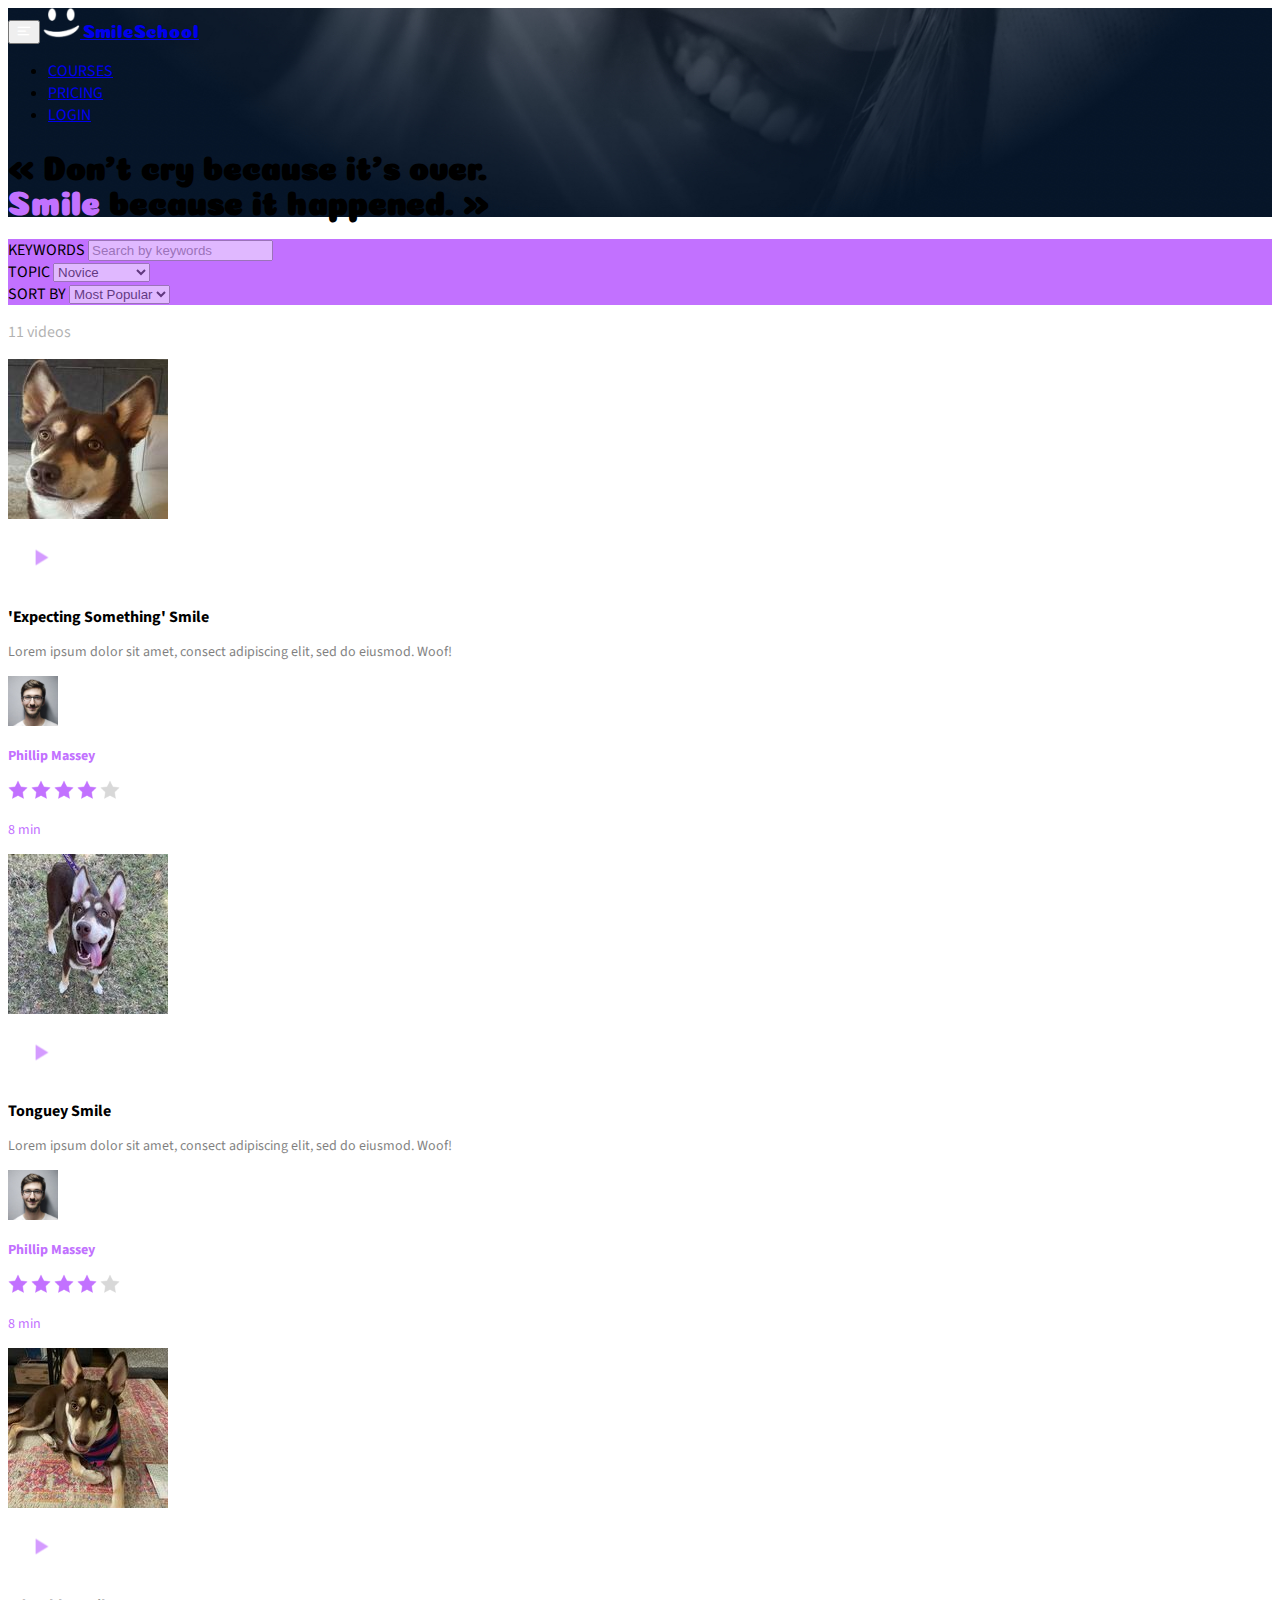
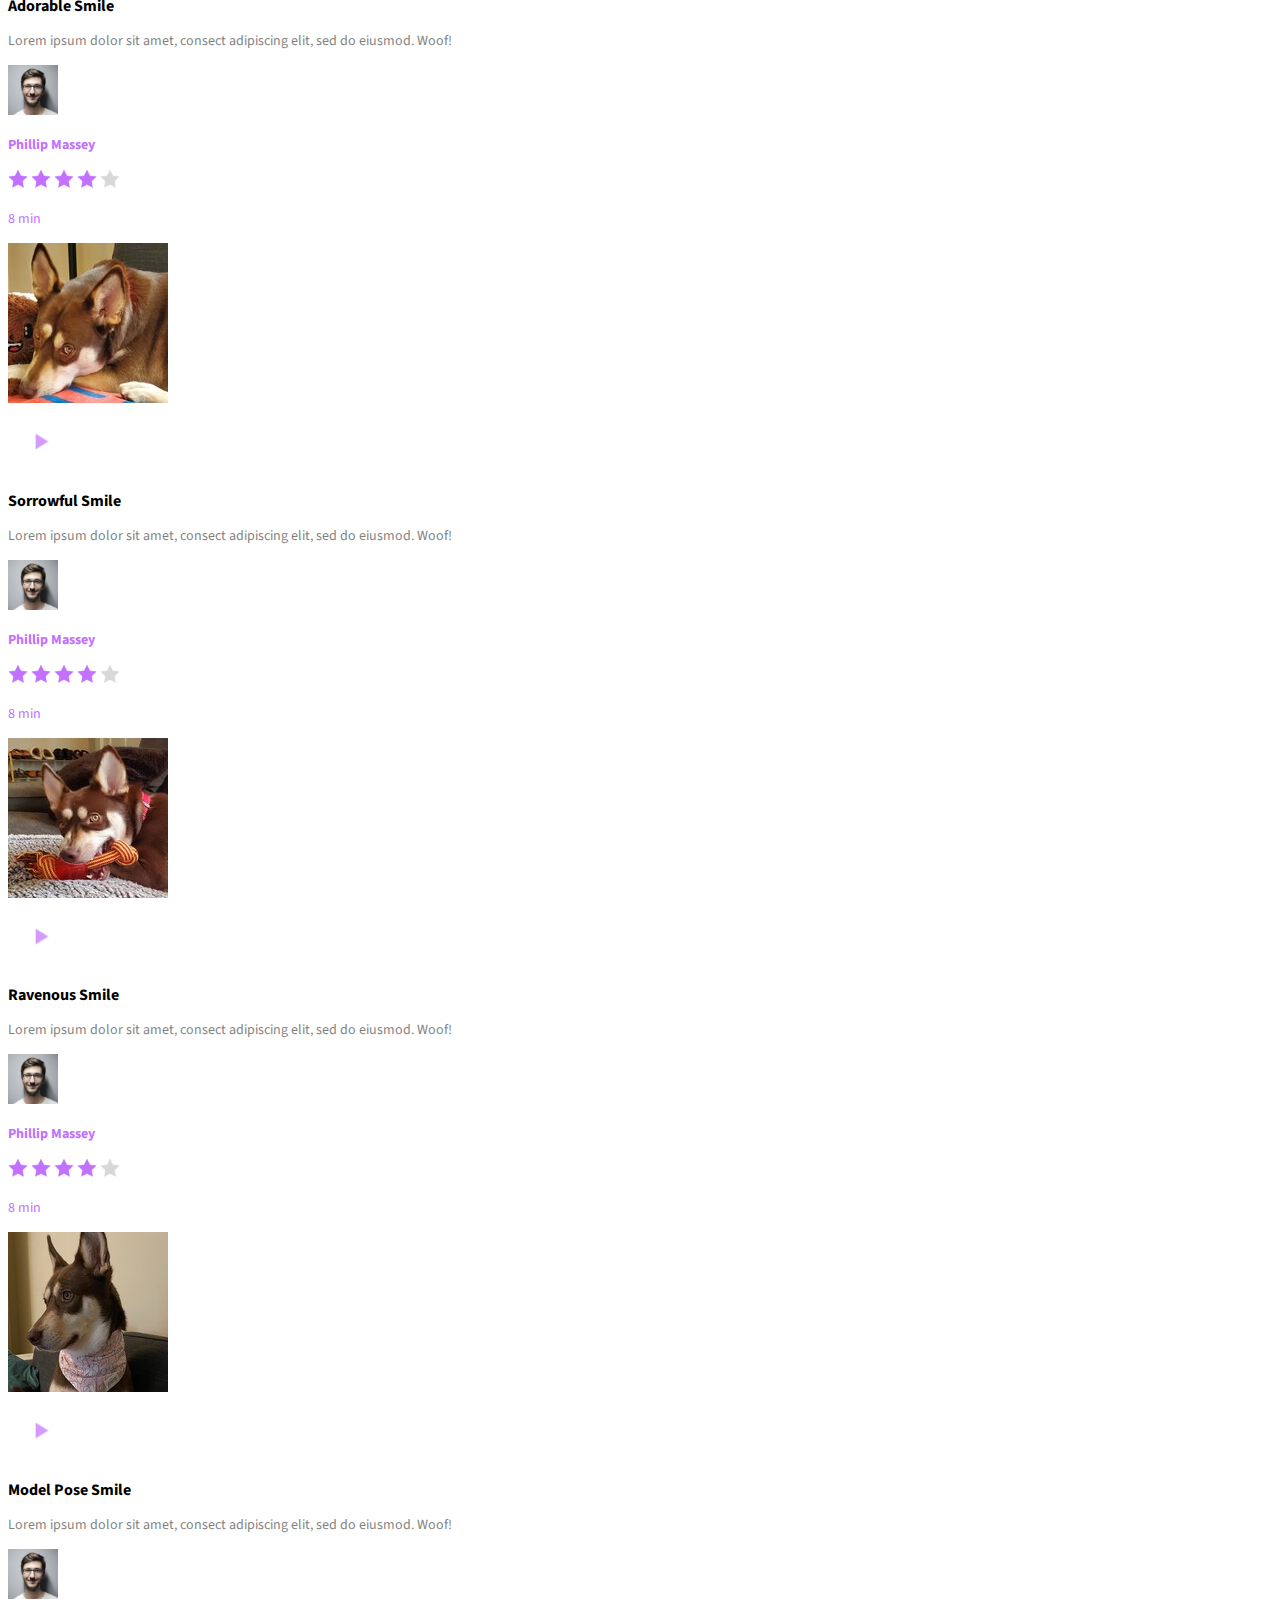
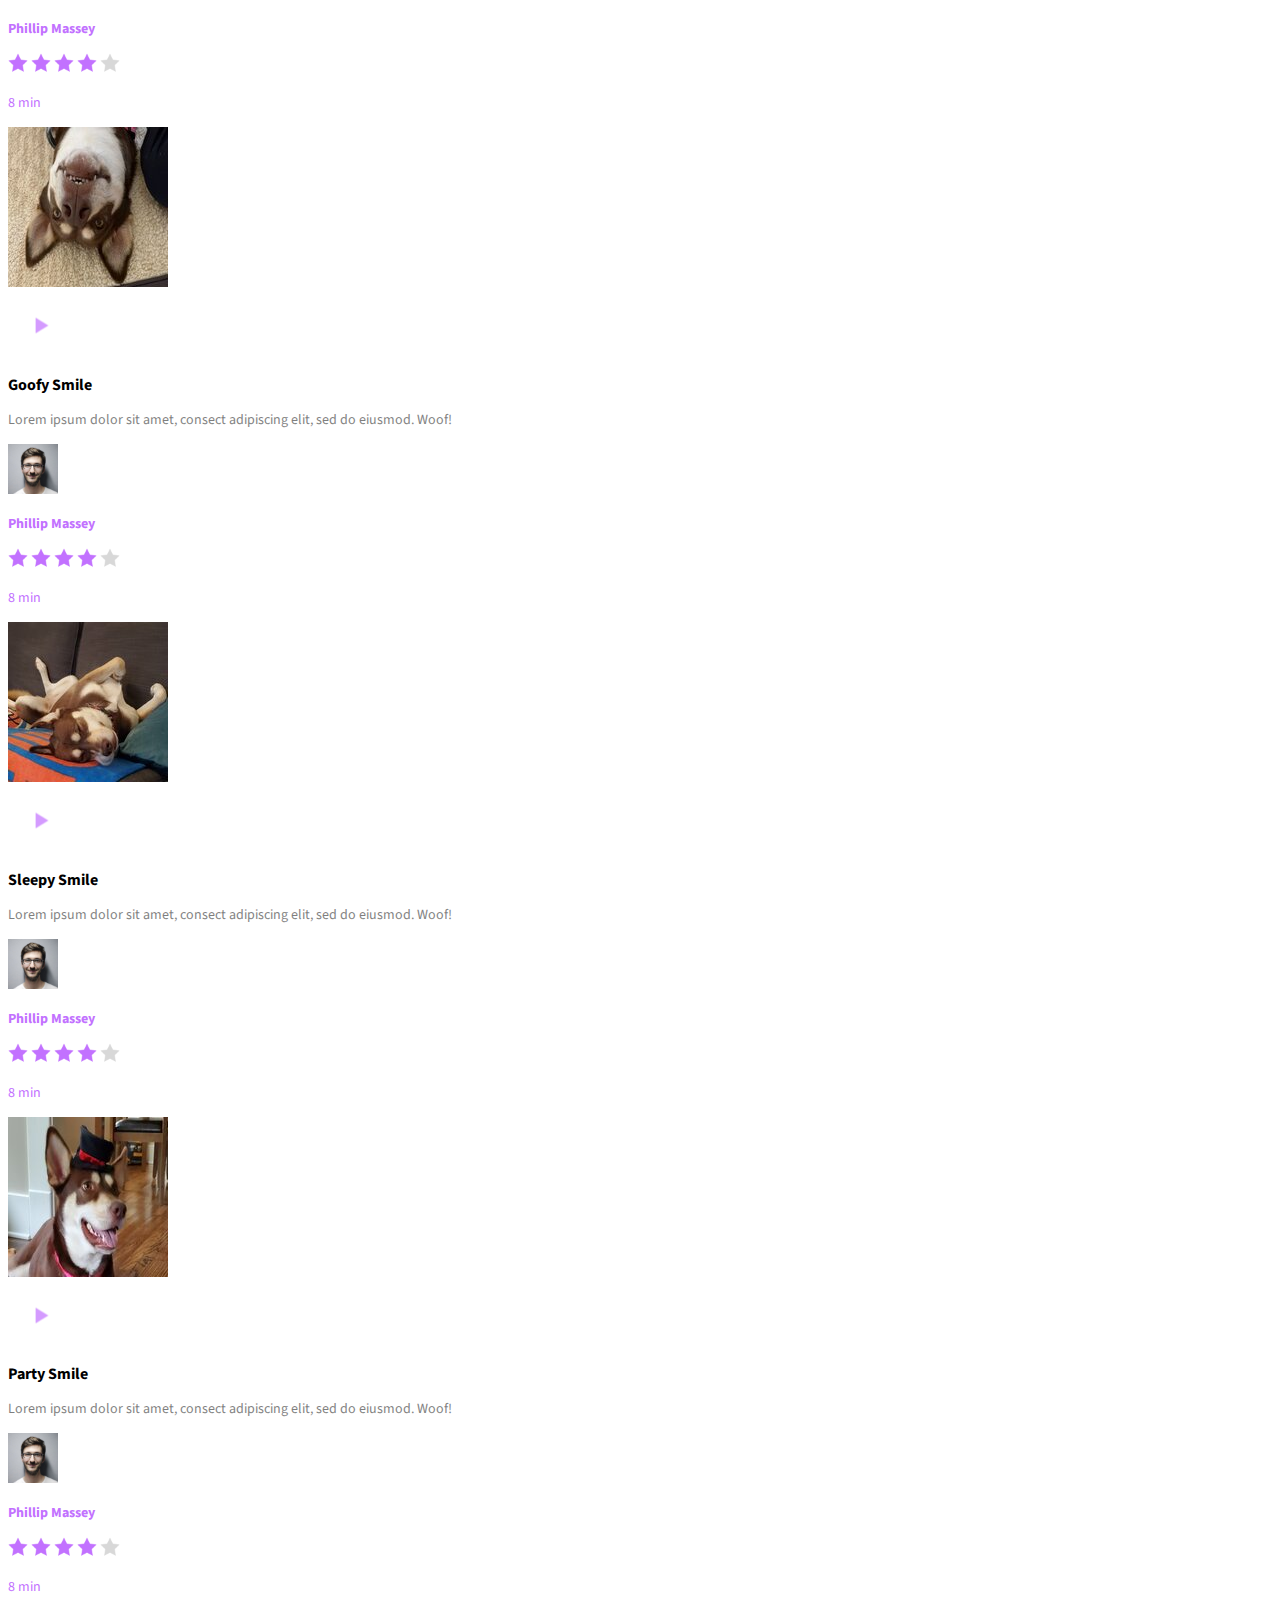
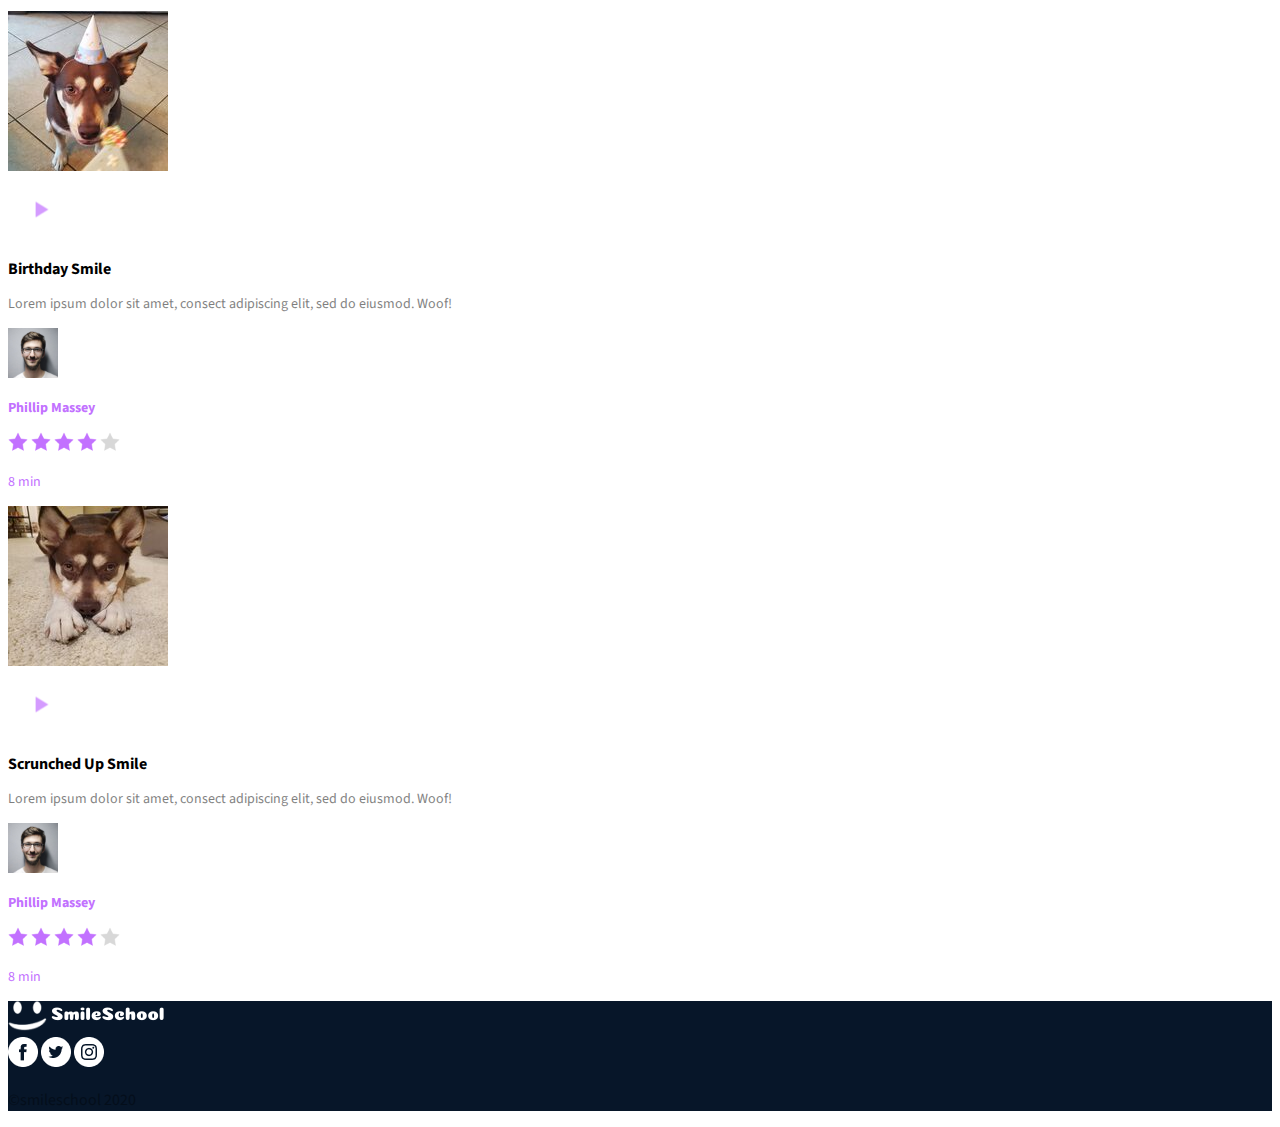
<file: courses.html>
<!DOCTYPE html>
<html lang="en">
    <head>
        <meta charset='UTF-8'>
        <meta name="viewport" content="width=device-width, initial-scale=1.0">
        <title>SmileSchool Courses</title>
        <link href="https://fonts.googleapis.com/css?family=Source+Sans+Pro&display=swap" rel="stylesheet">
        <link href="https://fonts.googleapis.com/css?family=Coiny&display=swap" rel="stylesheet">
        <link href="https://cdn.jsdelivr.net/npm/bootstrap@5.1.3/dist/css/bootstrap.min.css" rel="stylesheet" integrity="sha384-1BmE4kWBq78iYhFldvKuhfTAU6auU8tT94WrHftjDbrCEXSU1oBoqyl2QvZ6jIW3" crossorigin="anonymous">
        <link rel="stylesheet" href="styles.css">
        <link rel="stylesheet" href="./holberton_school-icon/style.css">
    </head>
    <body>
        <header class="bg-courses-header container-fluid text-white pb-5">
            <div class="container-lg">
                <nav class="navbar navbar-expand-md container-fluid pt-5">
                    <button class="navbar-toggler" type="button" data-bs-toggle="collapse" data-bs-target="#nav-links">
                        <span class="holberton_school-icon-menu"></span>
                    </button>
                    <a href="index.html" id="smile-logo" class="navbar-brand mx-auto mx-md-0">
                        <img src="images/smile_off.png" width="37px" height="30px">
                        <span class=" ms-3 coin-font-nav text-white align-self-center">SmileSchool</span>     
                    </a>
                    <div class="collapse navbar-collapse justify-content-md-end" id="nav-links">
                        <ul class="navbar-nav">
                            <li class="nav-item">
                                <a class="mx-3 nav-link text-white fw-bold" href="courses.html">COURSES</a>
                            </li>
                            <li class="nav-item">
                                <a class="mx-3 nav-link text-white fw-bold" href="pricing.html">PRICING</a>
                            </li>
                            <li class="nav-item">
                                <a class="mx-3 nav-link text-white fw-bold" href="#">LOGIN</a>
                            </li>
                        </ul>
                    </div>
                </nav>
                <!-- Banner -->
                 <div class="course-banner container col-lg-6 col-md-8 d-none d-sm-block mt-5">
                    <h1 class="course-banner-header text-center d-none d-sm-block">&laquo; Don't cry because it's over.<br><span class="course-header-smile">Smile </span>because it happened. &raquo;</h1>
                 </div>
            </div>
        </header>
        <main>
            <!-- Dropdowm Search -->
             <section>
                <div class="container-fluid bg-purple text-white">
                    <div class="row justify-content-center align-items-center mx-5">
                        <!-- Keyword Search -->
                        <div class="col-sm-12 col-lg-4 my-3">
                            <label for="keywords" class="form-text text-white fw-bold mb-2">KEYWORDS</label>
                            <input type="text" class="form-control fw-light text-white" placeholder="Search by keywords" id="keyword-text">
                        </div>
                        <!-- Topic Dropdown -->
                         <div class="col-lg-4 col-md-6 col-sm-12 my-3">
                            <label for="topic" class="form-text fw-bold text-white mb-2">TOPIC</label>
                            <select class="form-select">
                                <option selected>Novice</option>
                                <option value="1">Intermediate</option>
                                <option value="2">Expert</option>
                            </select>
                         </div>
                         <div class="col-lg-4 col-md-6 col-sm-12 my-3">
                            <label for="sort" class="form-text fw-bold text-white mb-2">SORT BY</label>
                            <select class="form-select">
                                <option selected>Most Popular</option>
                                <option value="2">Most Recent</option>
                                <option value="3">Most Viewed</option>
                            </select>
                         </div>
                    </div>
                </div>
             </section>
             <!-- Course Result Section -->
              <section class="container-fluid p-4">
                <div class="container-lg flex-row flex-wrap">
                    <p class="video-heading">11 videos</p>
                    <div class="row g-5">
                        <!-- First Video -->
                        <div class="card border-0 col-lg-3 col-md-4 col-sm-6 col-12">
                            <div class="position-relative">
                                <div class="image-container position-relative">
                                    <img class="card-img-top rounded" src="/images/lu_1.jpg">
                                    <div class="play-button-container position-absolute top-50 start-50 translate-middle">
                                        <img src="/images/play.png" class="play-button">
                                    </div>
                                </div>
                                <div class="card-body d-block">
                                    <h1 class="card-title fw-bold mt-2">'Expecting Something' Smile</h1>
                                    <p class="card-text">Lorem ipsum dolor sit amet, consect adipiscing elit, sed do eiusmod. Woof!</p>
                                    <div class="d-flex align-items-center">
                                        <img class="massey-head rounded-circle" src="/images/profile_1.jpg">
                                        <h3 class="massey-title ms-3 mt-1 fw-semibold">Phillip Massey</h3>
                                    </div>
                                    <div class="d-flex justify-content-between align-items-center">
                                        <div class="star-ratings my-2">
                                            <img class="star" src="images/star_on.png">
                                            <img class="star"src="images/star_on.png">
                                            <img class="star"src="images/star_on.png">
                                            <img class="star"src="images/star_on.png">
                                            <img class="star"src="images/star_off.png">
                                        </div>
                                        <p class="video-length-text fw-semibold my-2">8 min</p>
                                    </div>
                                </div>
                            </div>
                        </div>
                        <!-- Second Video -->
                        <div class="card border-0 col-lg-3 col-md-4 col-sm-6 col-12">
                            <div class="position-relative">
                                <div class="image-container position-relative">
                                    <img class="card-img-top rounded" src="/images/lu_2.jpg">
                                    <div class="play-button-container position-absolute top-50 start-50 translate-middle">
                                        <img src="/images/play.png" class="play-button">
                                    </div>
                                </div>
                                <div class="card-body d-block">
                                    <h1 class="card-title fw-bold mt-2">Tonguey Smile</h1>
                                    <p class="card-text">Lorem ipsum dolor sit amet, consect adipiscing elit, sed do eiusmod. Woof!</p>
                                    <div class="d-flex align-items-center">
                                        <img class="massey-head rounded-circle" src="/images/profile_1.jpg">
                                        <h3 class="massey-title ms-3 mt-1 fw-semibold">Phillip Massey</h3>
                                    </div>
                                    <div class="d-flex justify-content-between align-items-center">
                                        <div class="star-ratings my-2">
                                            <img class="star" src="images/star_on.png">
                                            <img class="star"src="images/star_on.png">
                                            <img class="star"src="images/star_on.png">
                                            <img class="star"src="images/star_on.png">
                                            <img class="star"src="images/star_off.png">
                                        </div>
                                        <p class="video-length-text fw-semibold my-2">8 min</p>
                                    </div>
                                </div>
                            </div>
                        </div>
                        <!-- Third Video -->
                        <div class="card border-0 col-lg-3 col-md-4 col-sm-6 col-12">
                            <div class="position-relative">
                                <div class="image-container position-relative">
                                    <img class="card-img-top rounded" src="/images/lu_3.jpg">
                                    <div class="play-button-container position-absolute top-50 start-50 translate-middle">
                                        <img src="/images/play.png" class="play-button">
                                    </div>
                                </div>
                                <div class="card-body d-block">
                                    <h1 class="card-title fw-bold mt-2">Adorable Smile</h1>
                                    <p class="card-text">Lorem ipsum dolor sit amet, consect adipiscing elit, sed do eiusmod. Woof!</p>
                                    <div class="d-flex align-items-center">
                                        <img class="massey-head rounded-circle" src="/images/profile_1.jpg">
                                        <h3 class="massey-title ms-3 mt-1 fw-semibold">Phillip Massey</h3>
                                    </div>
                                    <div class="d-flex justify-content-between align-items-center">
                                        <div class="star-ratings my-2">
                                            <img class="star" src="images/star_on.png">
                                            <img class="star"src="images/star_on.png">
                                            <img class="star"src="images/star_on.png">
                                            <img class="star"src="images/star_on.png">
                                            <img class="star"src="images/star_off.png">
                                        </div>
                                        <p class="video-length-text fw-semibold my-2">8 min</p>
                                    </div>
                                </div>
                            </div>
                        </div>
                        <!-- Fourth Video -->
                        <div class="card border-0 col-lg-3 col-md-4 col-sm-6 col-12">
                            <div class="position-relative">
                                <div class="image-container position-relative">
                                    <img class="card-img-top rounded" src="/images/lu_4.jpg">
                                    <div class="play-button-container position-absolute top-50 start-50 translate-middle">
                                        <img src="/images/play.png" class="play-button">
                                    </div>
                                </div>
                                <div class="card-body d-block">
                                    <h1 class="card-title fw-bold mt-2">Sorrowful Smile</h1>
                                    <p class="card-text">Lorem ipsum dolor sit amet, consect adipiscing elit, sed do eiusmod. Woof!</p>
                                    <div class="d-flex align-items-center">
                                        <img class="massey-head rounded-circle" src="/images/profile_1.jpg">
                                        <h3 class="massey-title ms-3 mt-1 fw-semibold">Phillip Massey</h3>
                                    </div>
                                    <div class="d-flex justify-content-between align-items-center">
                                        <div class="star-ratings my-2">
                                            <img class="star" src="images/star_on.png">
                                            <img class="star"src="images/star_on.png">
                                            <img class="star"src="images/star_on.png">
                                            <img class="star"src="images/star_on.png">
                                            <img class="star"src="images/star_off.png">
                                        </div>
                                        <p class="video-length-text fw-semibold my-2">8 min</p>
                                    </div>
                                </div>
                            </div>
                        </div>
                        <!-- Fifth Video -->
                        <div class="card border-0 col-lg-3 col-md-4 col-sm-6 col-12">
                            <div class="position-relative">
                                <div class="image-container position-relative">
                                    <img class="card-img-top rounded" src="/images/lu_12.jpg">
                                    <div class="play-button-container position-absolute top-50 start-50 translate-middle">
                                        <img src="/images/play.png" class="play-button">
                                    </div>
                                </div>
                                <div class="card-body d-block">
                                    <h1 class="card-title fw-bold mt-2">Ravenous Smile</h1>
                                    <p class="card-text">Lorem ipsum dolor sit amet, consect adipiscing elit, sed do eiusmod. Woof!</p>
                                    <div class="d-flex align-items-center">
                                        <img class="massey-head rounded-circle" src="/images/profile_1.jpg">
                                        <h3 class="massey-title ms-3 mt-1 fw-semibold">Phillip Massey</h3>
                                    </div>
                                    <div class="d-flex justify-content-between align-items-center">
                                        <div class="star-ratings my-2">
                                            <img class="star" src="images/star_on.png">
                                            <img class="star"src="images/star_on.png">
                                            <img class="star"src="images/star_on.png">
                                            <img class="star"src="images/star_on.png">
                                            <img class="star"src="images/star_off.png">
                                        </div>
                                        <p class="video-length-text fw-semibold my-2">8 min</p>
                                    </div>
                                </div>
                            </div>
                        </div>
                        <!-- Sixth Video -->
                        <div class="card border-0 col-lg-3 col-md-4 col-sm-6 col-12">
                            <div class="position-relative">
                                <div class="image-container position-relative">
                                    <img class="card-img-top rounded" src="/images/lu_6.jpg">
                                    <div class="play-button-container position-absolute top-50 start-50 translate-middle">
                                        <img src="/images/play.png" class="play-button">
                                    </div>
                                </div>
                                <div class="card-body d-block">
                                    <h1 class="card-title fw-bold mt-2">Model Pose Smile</h1>
                                    <p class="card-text">Lorem ipsum dolor sit amet, consect adipiscing elit, sed do eiusmod. Woof!</p>
                                    <div class="d-flex align-items-center">
                                        <img class="massey-head rounded-circle" src="/images/profile_1.jpg">
                                        <h3 class="massey-title ms-3 mt-1 fw-semibold">Phillip Massey</h3>
                                    </div>
                                    <div class="d-flex justify-content-between align-items-center">
                                        <div class="star-ratings my-2">
                                            <img class="star" src="images/star_on.png">
                                            <img class="star"src="images/star_on.png">
                                            <img class="star"src="images/star_on.png">
                                            <img class="star"src="images/star_on.png">
                                            <img class="star"src="images/star_off.png">
                                        </div>
                                        <p class="video-length-text fw-semibold my-2">8 min</p>
                                    </div>
                                </div>
                            </div>
                        </div>
                        <!-- Seventh Video -->
                        <div class="card border-0 col-lg-3 col-md-4 col-sm-6 col-12">
                            <div class="position-relative">
                                <div class="image-container position-relative">
                                    <img class="card-img-top rounded" src="/images/lu_7.jpg">
                                    <div class="play-button-container position-absolute top-50 start-50 translate-middle">
                                        <img src="/images/play.png" class="play-button">
                                    </div>
                                </div>
                                <div class="card-body d-block">
                                    <h1 class="card-title fw-bold mt-2">Goofy Smile</h1>
                                    <p class="card-text">Lorem ipsum dolor sit amet, consect adipiscing elit, sed do eiusmod. Woof!</p>
                                    <div class="d-flex align-items-center">
                                        <img class="massey-head rounded-circle" src="/images/profile_1.jpg">
                                        <h3 class="massey-title ms-3 mt-1 fw-semibold">Phillip Massey</h3>
                                    </div>
                                    <div class="d-flex justify-content-between align-items-center">
                                        <div class="star-ratings my-2">
                                            <img class="star" src="images/star_on.png">
                                            <img class="star"src="images/star_on.png">
                                            <img class="star"src="images/star_on.png">
                                            <img class="star"src="images/star_on.png">
                                            <img class="star"src="images/star_off.png">
                                        </div>
                                        <p class="video-length-text fw-semibold my-2">8 min</p>
                                    </div>
                                </div>
                            </div>
                        </div>
                        <!-- Eigth Video -->
                        <div class="card border-0 col-lg-3 col-md-4 col-sm-6 col-12">
                            <div class="position-relative">
                                <div class="image-container position-relative">
                                    <img class="card-img-top rounded" src="/images/lu_8.jpg">
                                    <div class="play-button-container position-absolute top-50 start-50 translate-middle">
                                        <img src="/images/play.png" class="play-button">
                                    </div>
                                </div>
                                <div class="card-body d-block">
                                    <h1 class="card-title fw-bold mt-2">Sleepy Smile</h1>
                                    <p class="card-text">Lorem ipsum dolor sit amet, consect adipiscing elit, sed do eiusmod. Woof!</p>
                                    <div class="d-flex align-items-center">
                                        <img class="massey-head rounded-circle" src="/images/profile_1.jpg">
                                        <h3 class="massey-title ms-3 mt-1 fw-semibold">Phillip Massey</h3>
                                    </div>
                                    <div class="d-flex justify-content-between align-items-center">
                                        <div class="star-ratings my-2">
                                            <img class="star" src="images/star_on.png">
                                            <img class="star"src="images/star_on.png">
                                            <img class="star"src="images/star_on.png">
                                            <img class="star"src="images/star_on.png">
                                            <img class="star"src="images/star_off.png">
                                        </div>
                                        <p class="video-length-text fw-semibold my-2">8 min</p>
                                    </div>
                                </div>
                            </div>
                        </div>
                        <!-- Ninth Video -->
                        <div class="card border-0 col-lg-3 col-md-4 col-sm-6 col-12">
                            <div class="position-relative">
                                <div class="image-container position-relative">
                                    <img class="card-img-top rounded" src="/images/lu_13.jpg">
                                    <div class="play-button-container position-absolute top-50 start-50 translate-middle">
                                        <img src="/images/play.png" class="play-button">
                                    </div>
                                </div>
                                <div class="card-body d-block">
                                    <h1 class="card-title fw-bold mt-2">Party Smile</h1>
                                    <p class="card-text">Lorem ipsum dolor sit amet, consect adipiscing elit, sed do eiusmod. Woof!</p>
                                    <div class="d-flex align-items-center">
                                        <img class="massey-head rounded-circle" src="/images/profile_1.jpg">
                                        <h3 class="massey-title ms-3 mt-1 fw-semibold">Phillip Massey</h3>
                                    </div>
                                    <div class="d-flex justify-content-between align-items-center">
                                        <div class="star-ratings my-2">
                                            <img class="star" src="images/star_on.png">
                                            <img class="star"src="images/star_on.png">
                                            <img class="star"src="images/star_on.png">
                                            <img class="star"src="images/star_on.png">
                                            <img class="star"src="images/star_off.png">
                                        </div>
                                        <p class="video-length-text fw-semibold my-2">8 min</p>
                                    </div>
                                </div>
                            </div>
                        </div>
                        <!-- Tenth Video -->
                        <div class="card border-0 col-lg-3 col-md-4 col-sm-6 col-12">
                            <div class="position-relative">
                                <div class="image-container position-relative">
                                    <img class="card-img-top rounded" src="/images/lu_14.jpg">
                                    <div class="play-button-container position-absolute top-50 start-50 translate-middle">
                                        <img src="/images/play.png" class="play-button">
                                    </div>
                                </div>
                                <div class="card-body d-block">
                                    <h1 class="card-title fw-bold mt-2">Birthday Smile</h1>
                                    <p class="card-text">Lorem ipsum dolor sit amet, consect adipiscing elit, sed do eiusmod. Woof!</p>
                                    <div class="d-flex align-items-center">
                                        <img class="massey-head rounded-circle" src="/images/profile_1.jpg">
                                        <h3 class="massey-title ms-3 mt-1 fw-semibold">Phillip Massey</h3>
                                    </div>
                                    <div class="d-flex justify-content-between align-items-center">
                                        <div class="star-ratings my-2">
                                            <img class="star" src="images/star_on.png">
                                            <img class="star"src="images/star_on.png">
                                            <img class="star"src="images/star_on.png">
                                            <img class="star"src="images/star_on.png">
                                            <img class="star"src="images/star_off.png">
                                        </div>
                                        <p class="video-length-text fw-semibold my-2">8 min</p>
                                    </div>
                                </div>
                            </div>
                        </div>
                        <!-- Eleventh Video -->
                        <div class="card border-0 col-lg-3 col-md-4 col-sm-6 col-12">
                            <div class="position-relative">
                                <div class="image-container position-relative">
                                    <img class="card-img-top rounded" src="/images/lu_9.jpg">
                                    <div class="play-button-container position-absolute top-50 start-50 translate-middle">
                                        <img src="/images/play.png" class="play-button">
                                    </div>
                                </div>
                                <div class="card-body d-block">
                                    <h1 class="card-title fw-bold mt-2">Scrunched Up Smile</h1>
                                    <p class="card-text">Lorem ipsum dolor sit amet, consect adipiscing elit, sed do eiusmod. Woof!</p>
                                    <div class="d-flex align-items-center">
                                        <img class="massey-head rounded-circle" src="/images/profile_1.jpg">
                                        <h3 class="massey-title ms-3 mt-1 fw-semibold">Phillip Massey</h3>
                                    </div>
                                    <div class="d-flex justify-content-between align-items-center">
                                        <div class="star-ratings my-2">
                                            <img class="star" src="images/star_on.png">
                                            <img class="star"src="images/star_on.png">
                                            <img class="star"src="images/star_on.png">
                                            <img class="star"src="images/star_on.png">
                                            <img class="star"src="images/star_off.png">
                                        </div>
                                        <p class="video-length-text fw-semibold my-2">8 min</p>
                                    </div>
                                </div>
                            </div>
                        </div>
                    </div>
                </div>
              </section>
        </main>
        <!-- Footer -->
        <footer class="container-fluid bg-footer text-white py-3">
            <div class="container-lg">
                <div class="row align-items-center pt-3">
                    <div class="footer-logo-icon d-flex align-items-center flex-row col-sm-6 justify-content-center justify-content-sm-start">
                        <img class="footer-icon m-2" src="/images/smile_off.png">
                        <img class="footer-icon m-2" src="/images/logo.png">
                    </div>
                    <div class="footer-social-icons d-flex justify-content-center justify-content-sm-end col 12 col-sm-6">
                        <a href="#"><img class="m-2" src="images/Facebook_White.png"></a>
                        <a href="#"><img class="m-2" src="images/Twitter_White.png"></a>
                        <a href="#"><img class="m-2" src="images/Instagram_White.png"></a>
                    </div>
                </div>
                <div class="d-flex justify-content-center mt-5">
                    <p class="copyright-text">&copy;smileschool 2020</p>
                </div>
            </div>
        </footer>
    </body>
</html>
</file>
<file: styles.css>
body {
    font-family: 'Source Sans Pro';
}

@font-face {
    font-family: 'holberton_school-icon';
    src: url(/fonts/fonts/holberton_school-icon.svg)
}

/* Background Images */

.bg-homepage-image {
    background-image: url(images/pic_1.jpg);
    background-size: cover;
    background-position: center;
    background-repeat: no-repeat;
}
.bg-header-image {
    background-image: url(/images/pic_1.jpg);
    background-size: cover;
    background-position: top center;
    background-repeat: no-repeat;
}

.bg-free-membership {
    background-color: #071629;
}

.bg-price-image {
    background-image: url(/images/pic_2.jpg);
    background-size: cover;
    background-position: center;
    background-repeat: no-repeat;
}

.bg-courses-header {
    background-image: url(/images/pic_3.jpg);
    background-size: cover;
    background-position: center;
    background-repeat: no-repeat;
}

.bg-purple {
    background: #C271FF;
}

.bg-footer {
    background: #071629;
}


/** Hamburger Menu pre-click **/
.holberton_school-icon-menu {
    color: #FFFFFF;
    font-size: larger;
}


.nav-link:hover, .nav-link:focus {
    color: #C271FF !important;
    text-decoration: underline !important;
}

.home-banner-heading {
    font-size: 120px;
}

.home-banner-subheading {
    font-size: 16px;
}

#banner-heading {
    font-size: 32px;
}

.img-smile-logo {
    max-width: 100%;
    width: 37px;
    height: 30px;
}


.coin-font {
    font-family: 'Coiny';
    font-size: 32px;
}

.footer-icon {
    height: 30px;
}

.coin-font-nav {
    font-family: "Coiny";
    font-size: 18px;
}

.header-button {
    background: #C271FF;
    width: 162px;
    height: 44px;
    font-size: 14px;
}

.header-button:hover, .header-button:active {
    opacity: 0.9;
}

.learn-pros-header {
    font-size: 32px;
}

.learn-span {
    color: #C271FF;
    font-size: 32px;
}

.pro-image {
    height: 150px;
    width: 150px;
}

.pro-name {
    font-size: 18px;
}

.pro-award {
    font-size: 16px;
}

.popular-video-heading {
    font-size: 32px;
}

.popular-span {
    color: #C271FF;
    font-size: 32px;
}

.free-membership-span {
    color: #C271FF;
    font-size: 32px;
}

.free-membership-heading {
    font-size: 32px;
    font-weight: 300;
}

.latest-videos-heading {
    color: #071629;
    font-size: 32px;
}

.latest-videos-span {
    color: #C271FF;
    font-size: 32px;
}

.smile-icon {
    width: 45px;
    height: 36px;
}

.smile-heading {
    font-size: 18px;
}

.smile-subheading {
    font-size: 14px;
}

.pricing-button {
    width: 162px;
    height: 44px;
    background-color: #C271FF;
}

.pricing-button:hover, .pricing-button:active {
    opacity: 0.9;
}

.monthly-price-text {
    opacity: 0.503;;
}

.pricing-options {
    font-size: 18px;
}

.signal-logo {
    width: 88px;
    height: 35px;
}

.testimonial-quote {
    font-size: 22px;;
}

#testimonial-image {
    height: 160px;
    width: 160px;
}

#lucy-testimonial-image {
    height: 160px;
    width: 160px;
}

.testimonial-author {
    font-size: 22px;
}

.carousel-container {
    max-width: 255px;
}

.carousel-button {
    height: 50px;
}

.carousel-control-prev,
.carousel-control-next {
    width: auto;
}

.faq-label {
    font-size: 4rem;
}

.faq-heading {
    font-size: 1.5rem
}

.faq-description {
    font-size: 1rem;
    opacity: 51%;
    width: 73%;
}

.copyright-text {
    opacity: 35%;
}

.course-banner-header {
    font-family: 'Coiny';
    font-size: 32px;
}

.course-header-smile {
    font-family: 'Coiny';
    color: #C271FF;
}

#keyword-text {
    opacity: 50%;
}

.form-select {
    opacity: 50%;
}

.video-heading {
    opacity: 30%;
}

.card-img-top {

}

.card-title {
    font-size: 16px;
}

.card-text {
    font-size: 14px;
    opacity: 50%;
}

.play-button {
    height: 64px;
    width: 64px;
    opacity: 70%;
}
.massey-head {
    height: 50px;
    width: 50px;   
}

.massey-title {
    color: #C271FF;
    font-size: 14px;
}

.star {
    height: 20px;
    width: 20px;
}

.video-length-text {
    font-size: 14px;
    color: #C271FF;
}

.video-thumbnail {
    width: 255px;
    height: 154px;
}
</file>
<file: holberton_school-icon/style.css>
@font-face {
  font-family: 'holberton_school-icon';
  src:  url('fonts/holberton_school-icon.eot?sq4eq4');
  src:  url('fonts/holberton_school-icon.eot?sq4eq4#iefix') format('embedded-opentype'),
    url('fonts/holberton_school-icon.ttf?sq4eq4') format('truetype'),
    url('fonts/holberton_school-icon.woff?sq4eq4') format('woff'),
    url('fonts/holberton_school-icon.svg?sq4eq4#holberton_school-icon') format('svg');
  font-weight: normal;
  font-style: normal;
  font-display: block;
}

[class^="holberton_school-icon-"], [class*=" holberton_school-icon-"] {
  /* use !important to prevent issues with browser extensions that change fonts */
  font-family: 'holberton_school-icon' !important;
  speak: none;
  font-style: normal;
  font-weight: normal;
  font-variant: normal;
  text-transform: none;
  line-height: 1;

  /* Better Font Rendering =========== */
  -webkit-font-smoothing: antialiased;
  -moz-osx-font-smoothing: grayscale;
}

.holberton_school-icon-arrow_1:before {
  content: "\e900";
}
.holberton_school-icon-arrow_2:before {
  content: "\e901";
}
.holberton_school-icon-arrow_3:before {
  content: "\e902";
}
.holberton_school-icon-arrow_4:before {
  content: "\e903";
}
.holberton_school-icon-arrow_5:before {
  content: "\e904";
}
.holberton_school-icon-check:before {
  content: "\e905";
}
.holberton_school-icon-ic_bag:before {
  content: "\e906";
}
.holberton_school-icon-ic_cart:before {
  content: "\e907";
}
.holberton_school-icon-ic_facebook:before {
  content: "\e908";
}
.holberton_school-icon-ic_hearing:before {
  content: "\e909";
}
.holberton_school-icon-ic_instagram:before {
  content: "\e90a";
}
.holberton_school-icon-ic_laptop:before {
  content: "\e90b";
}
.holberton_school-icon-ic_money:before {
  content: "\e90c";
}
.holberton_school-icon-ic_music:before {
  content: "\e90d";
}
.holberton_school-icon-ic_sound:before {
  content: "\e90e";
}
.holberton_school-icon-ic_twitter:before {
  content: "\e90f";
}
.holberton_school-icon-ic_video:before {
  content: "\e910";
}
.holberton_school-icon-menu:before {
  content: "\e911";
}
.holberton_school-icon-search_1:before {
  content: "\e912";
}
.holberton_school-icon-search_2:before {
  content: "\e913";
}
.holberton_school-icon-star:before {
  content: "\e914";
}
</file>
